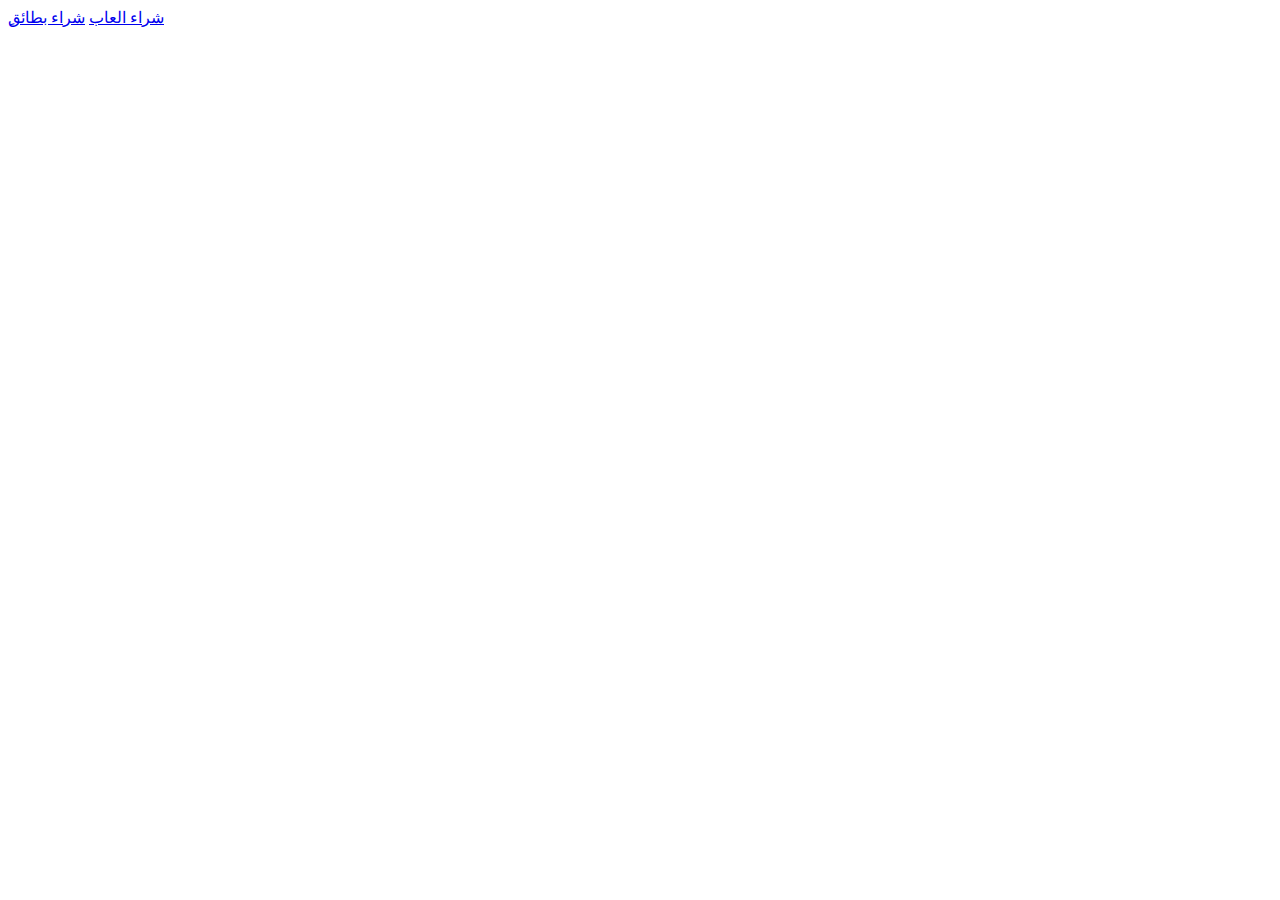
<file: HTML/index.html>
<!DOCTYPE html>
<html lang="en">
<head>
    <meta charset="UTF-8">
    <meta http-equiv="X-UA-Compatible" content="IE=edge">
    <meta name="viewport" content="width=device-width, initial-scale=1.0">
    <title>L3eeb|News page</title>
</head>
<body>
    <header>
        <nav>
            <a href="Games.html">ِشراء العاب</a>
            <a href="Cards.html">شراء بطائق</a>
        </nav>
    </header>
</body>
</html>
</file>
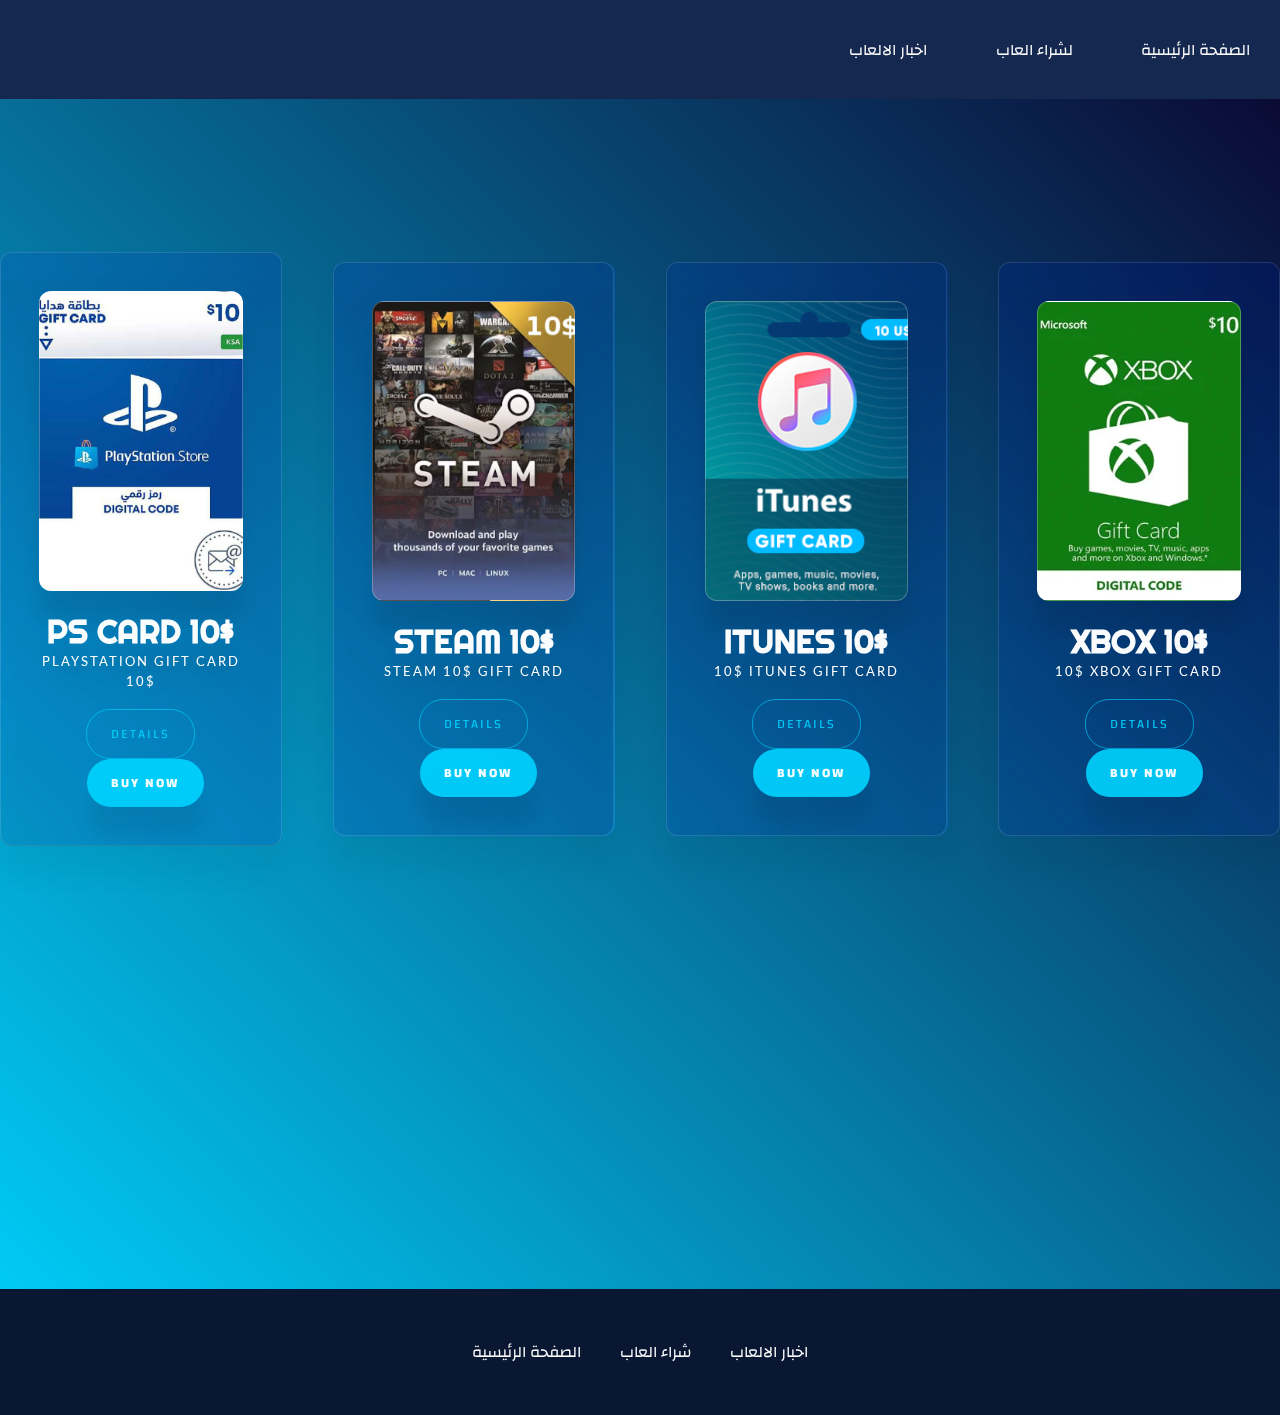
<file: HTML/giftcards.html>
<!DOCTYPE html>
<html lang="en">
<head>
    <meta charset="UTF-8">
    <meta name="viewport" content="width=device-width, initial-scale=1.0">
    <title>L3eeb|Gift cards</title>
    <link rel="stylesheet" href="../CSS/style.css">
    <link rel="stylesheet" href="../CSS/giftcards.css">
</head>
<body>
    <header>
        <nav>
            <a href="../HTML/News.html">اخبار الالعاب</a>
            <a href="../HTML/games.html">لشراء العاب</a>
            <a href="../HTML/home.html">الصفحة الرئيسية</a>
        </nav>
    </header>
    <section>
        <div class="container">
            <div class="wrapper">
                <div class="banner-image"> </div>
                    <h1>PS card 10$</h1>
                    <p>
                        Playstation gift card 10$
                    </p>
                </div>
            <div class="button-wrapper"> 
                <button class="btn outline">DETAILS</button>
                <button class="btn fill">BUY NOW</button>
            </div>
            </div>
            </div>
            <div class="container">
                <div class="wrapper">
                    <div class="banner-image2"> </div>
                        <h1>Steam 10$</h1>
                        <p>
                            Steam 10$ gift card
                        </p>
                    </div>
                <div class="button-wrapper"> 
                    <button class="btn outline">DETAILS</button>
                    <button class="btn fill">BUY NOW</button>
                </div>
                </div>
                </div>
                <div class="container">
                    <div class="wrapper">
                        <div class="banner-image3"> </div>
                            <h1>Itunes 10$</h1>
                            <p>
                                10$ Itunes gift card
                            </p>
                        </div>
                    <div class="button-wrapper"> 
                        <button class="btn outline">DETAILS</button>
                        <button class="btn fill">BUY NOW</button>
                    </div>
                    </div>
                    </div>
                    <div class="container">
                        <div class="wrapper">
                            <div class="banner-image4"> </div>
                                <h1>Xbox 10$</h1>
                                <p>
                                    10$ Xbox gift card
                                </p>
                            </div>
                        <div class="button-wrapper"> 
                            <button class="btn outline">DETAILS</button>
                            <button class="btn fill">BUY NOW</button>
                        </div>
                        </div>
                        </div>
    </section>
    <footer>
        <a href="home.html">الصفحة الرئيسية</a>
        <a href="games.html">شراء العاب</a>
        <a href="News.html">اخبار الالعاب</a>
    </footer>
</body>
</html>
</file>
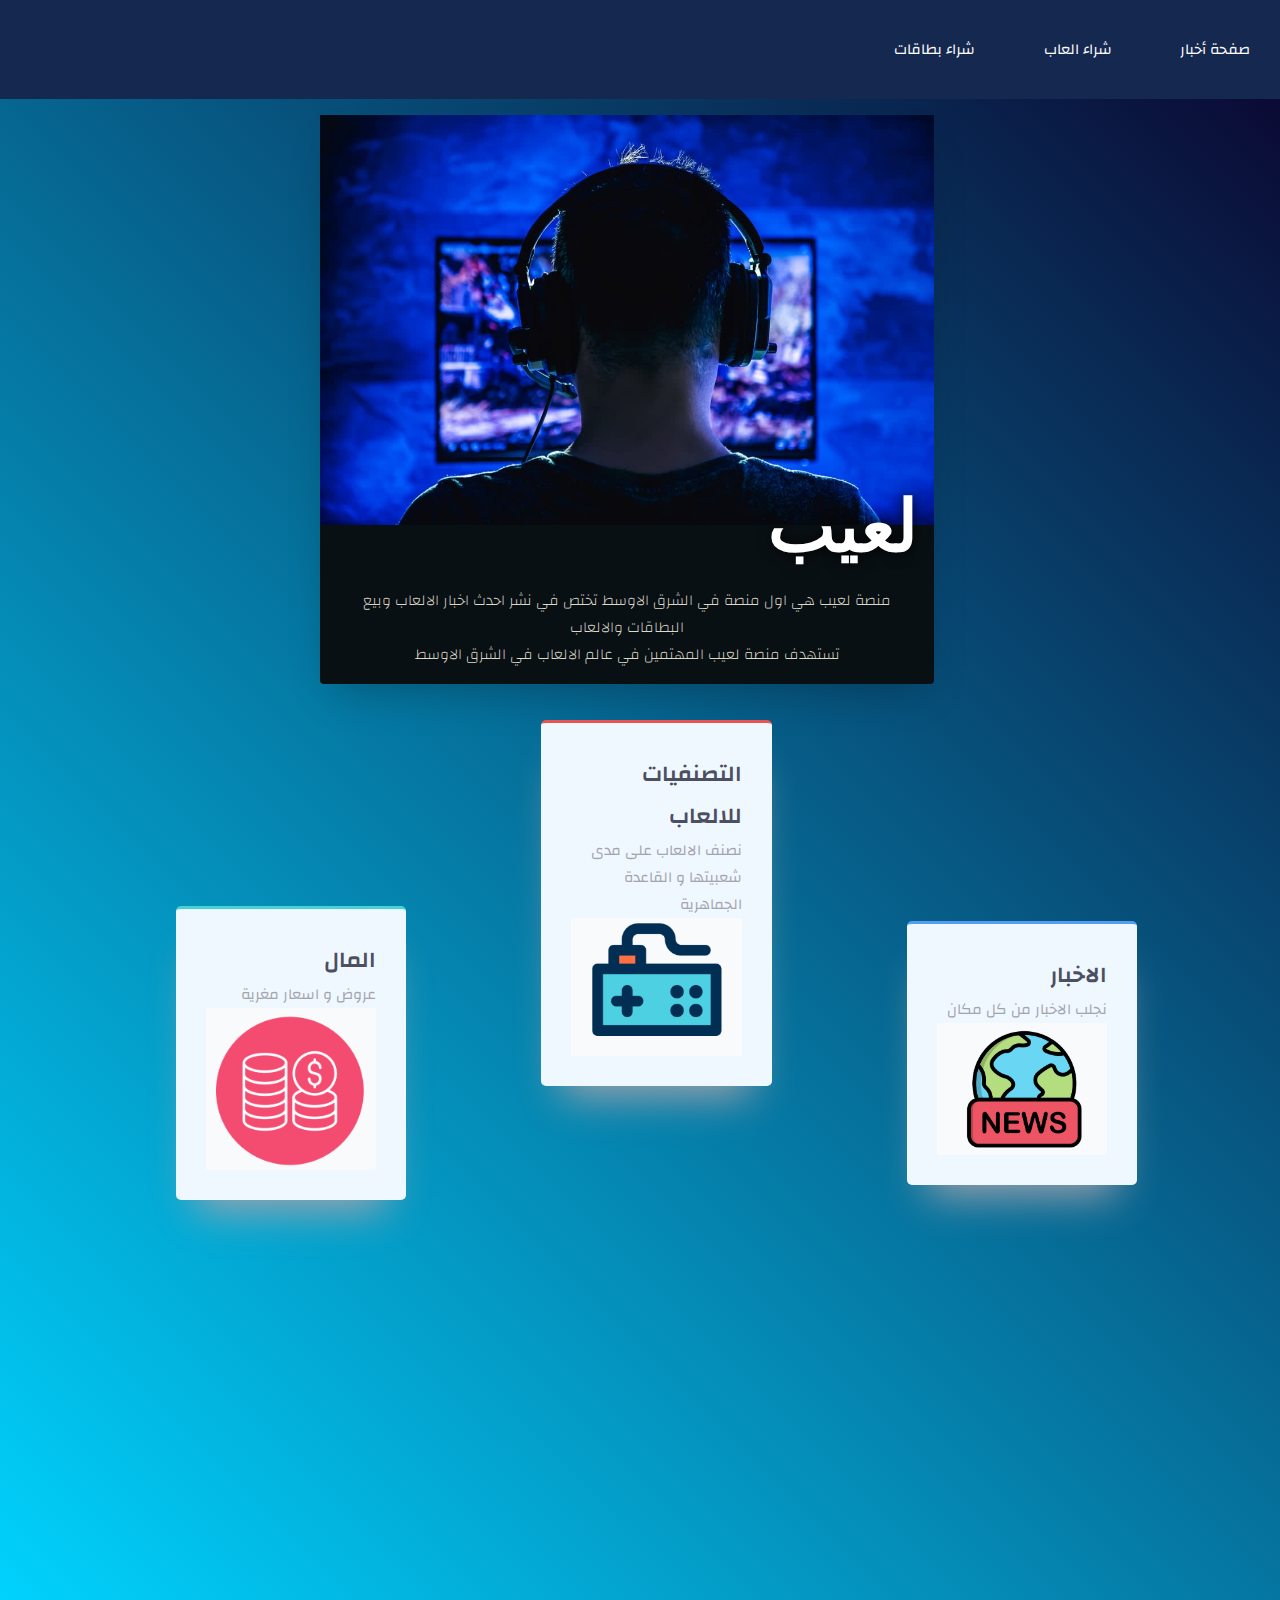
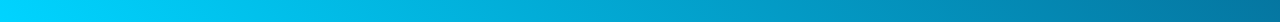
<file: HTML/home.html>
<!DOCTYPE html>
<html lang="en">
<head>
    <meta charset="UTF-8">
    <meta name="viewport" content="width=device-width, initial-scale=1.0">
    <title>Document</title>
    <link rel="stylesheet" href="../CSS/style.css">
    <link rel="stylesheet" href="../CSS/home.css">
</head>
<body>

  <!-- test -->
    <header>
        <nav class="navigation">
            <a href="giftcards.html">شراء بطاقات</a>
            <a href="Games.html">شراء العاب</a>
            <a href="News.html">صفحة أخبار</a>
        </nav>
    </header>
    <div class="main">
  <ul class="cards">
    <li class="cards_item" id="item_salad">
      <div class="card">
        <div class="card_price"></div>
        <div class="card_image"><img src="../IMG/home.jpg" alt="la3eeb in a web"></div>
        
        <div class="card_content">
          <h2 class="card_title">لعيب</h2>
          <div class="card_text">
            <p>منصة لعيب هي اول منصة في الشرق الاوسط تختص في نشر احدث اخبار الالعاب وبيع البطاقات والالعاب</p>
            <p>تستهدف منصة لعيب المهتمين في عالم الالعاب في الشرق الاوسط</p>
          </div>
        </div>
      </div>
    </li>
    <div class="header">
      </div>
      <div class="row1-container">   

        <div class="box box-down cyan">
          <h2 dir="rtl">المال</h2>
          <p dir="rtl">عروض و اسعار مغرية</p>
          <img src="../IMG/money.png" alt="">
        </div>
    
        <div class="box red">
          <h2 dir="rtl">التصنفيات للالعاب</h2>
          <p dir="rtl">نصنف الالعاب على مدى شعبيتها و القاعدة الجماهرية</p>
          <img src="../IMG/joystick.png" alt="">
        </div>
    
        <div class="box box-down blue">
          <h2 dir="rtl">الاخبار</h2>
          <p dir="rtl">نجلب الاخبار من كل مكان</p>
          <img src="../IMG/2023-06-14_174308.png" alt="">
        </div>
      </div>
      <footer>

      </footer>
</body>
</html>
</file>
<file: CSS/style.css>
@import url('https://fonts.googleapis.com/css2?family=Changa&display=swap');

/*basic desgin*/
*{
    padding:0;
    margin:0;
    font-family: 'Changa', sans-serif;
    box-sizing: border-box;
}


/*header*/

header
{
    background-color:#142850;
    height: 11vh;
    display:flex;
    justify-content: end;
    align-items:center;
}
nav
{
    display:flex;
    justify-content: end;
    align-items:center;
    width:550px;
    height: 75px;
    gap:7%;
}


nav a
{
    margin-right: 30px;
    color:white;
    text-decoration:none;
    transition:0.5s;

}
nav a:hover
{
    transform:scale(1.3);
}


/*footer*/
footer
{
    background-color:#0a1733;
    height: 14vh;
    display:flex;
    justify-content: center;
    gap:3%;
    align-items:center;
    margin-top:290px
}
footer a
{
    color:white;
    text-decoration:none;
    transition:0.5s;
}
footer a:hover
{
    transform:scale(1.3);
}
</file>
<file: CSS/giftcards.css>
@import url('https://fonts.googleapis.com/css2?family=Righteous&display=swap');
@import url('https://fonts.googleapis.com/css2?family=Lato:wght@300&display=swap');

body {
  /* solid background */
    background: rgb(0,212,255);
    
    /* gradient background*/
    background: linear-gradient(45deg, rgba(0,212,255,1) 0%, rgba(11,3,45,1) 100%);    
    
}

.container {
    backdrop-filter: blur(16px) saturate(180%);
    -webkit-backdrop-filter: blur(16px) saturate(180%);
    background-color: rgba(17, 25, 40, 0.25);
    border-radius: 12px;
    border: 1px solid rgba(255, 255, 255, 0.125);  
    padding: 38px;  
    filter: drop-shadow(0 30px 10px rgba(0,0,0,0.125));
    display: flex;
    flex-direction: column;
    align-items: center;
    justify-content:center;
    text-align: center;
}

.wrapper {
    width: 100%;
    height: 100%;
}

.banner-image {
    background-image: url(../IMG/c57272085c71076a2d51f29f49619cff2b79fdbc_491044.jpg); 
    background-position: center;
    background-size: cover;
    height: 300px;
    width: 100%;
    border-radius: 12px;
    border: 1px solid rgba(255,255,255, 0.255)
}

h1{
    margin-top:20px;
    font-family: 'Righteous', sans-serif;
    color: rgba(255,255,255,0.98);
    text-transform: uppercase;
    font-size: 1.rem;
}

p {
    color: #fff;
    font-family: 'Lato', sans-serif;
    text-align: center;
    font-size: 0.8rem;
    line-height: 150%;
    letter-spacing: 2px;
    text-transform: uppercase;
}

.button-wrapper{
    margin-top: 18px;
}

.btn {
    border: none;
    padding: 12px 24px;
    border-radius: 24px;
    font-size: 12px;
    font-size: 0.8rem;  
    letter-spacing: 2px;  
    cursor: pointer;
}

.btn + .btn {
    margin-left: 10px;
}

.outline {
    background: transparent;
    color: rgba(0, 212, 255, 0.9);
    border: 1px solid rgba(0, 212, 255, 0.6);
    transition: all .3s ease;

}

.outline:hover{
    transform: scale(1.125);
    color: rgba(255, 255, 255, 0.9);
    border-color: rgba(255, 255, 255, 0.9);
    transition: all .3s ease;  
}

.fill {
    background: rgba(0, 212, 255, 0.9);
    color: rgba(255,255,255,0.95);
    filter: drop-shadow(0);
    font-weight: bold;
    transition: all .3s ease; 
}

.fill:hover{
    transform: scale(1.125);  
    border-color: rgba(255, 255, 255, 0.9);
    filter: drop-shadow(0 10px 5px rgba(0,0,0,0.125));
    transition: all .3s ease;    
}
section
{
    gap:4%;
    display: flex;
    align-items: center;
    justify-content: center;    
    height: 100vh;  
}
.banner-image2
{
    background-image: url(../IMG/5911ec005bafe3cffe1bad14.avif); 
    background-position: center;
    background-size: cover;
    height: 300px;
    width: 100%;
    border-radius: 12px;
    border: 1px solid rgba(255,255,255, 0.255)
}
.banner-image3
{
    background-image: url(../IMG/a517105a-af7d-47b7-b81f-8701458454cb.jpg);
    background-position: center;
    background-size: cover;
    height: 300px;
    width: 100%;
    border-radius: 12px;
    border: 1px solid rgba(255,255,255, 0.255)
}
.banner-image4
{
    background-image:url(../IMG/thumbnail_1681731704_643d307884854.webp);
    background-position: center;
    background-size: cover;
    height: 300px;
    width: 100%;
    border-radius: 12px;
    border: 1px solid rgba(255,255,255, 0.255)
}
</file>
<file: CSS/home.css>
@import url('https://fonts.googleapis.com/css2?family=Changa&display=swap');

*::before,
* {
  box-sizing: border-box;
  margin: 0;
  padding: 0;
}
body {
    background: linear-gradient(45deg, rgba(0,212,255,1) 0%, rgba(11,3,45,1) 100%);
  -webkit-font-smoothing: antialiased;
  -moz-font-smoothing: antialiased;
  -o-font-smoothing: antialiased;
  font-family: 'Segoe UI', Tahoma, Geneva, Verdana, sans-serif;
}

.main {
  margin: 0 auto;
}

.cards {
  display: flex;
  flex-wrap: wrap;
  list-style: none;
  margin-left: 10%;
  padding: 0;
}

.cards_item {
  display: flex;
  padding: 1rem;
  max-width: 800px;
  margin: 0 auto;
}

.card_image {
    width: 100%;
    margin-top: -24px;
}
img{
    width: 100%;
    max-width: 800px;
    height: 100%;
    object-fit: cover;
  }
  
  &:after {
    content: "";
    display: block;
    width: 100%;
    height: 100px;
    position: relative;
    top: -100px;
  }


.card {
  background-color: #091014;
  border-radius: 0.25rem;
  box-shadow: 0 20px 40px -14px rgba(0, 0, 0, 0.25);
  display: flex;
  flex-direction: column;
  width: 80%;
}

.card_content {
  padding: 1rem;
  z-index: 1;
  display: block;
}

.card_title {
  font-family: 'Lobster', cursive;
  font-size: 72px;
  line-height: 72px;
  margin-top: -50px;
  margin-bottom: 24px;
  text-shadow: black 1px 0 15px;
  color: white;
  text-align: end;
}

.card_text {
  color: #DDDACB;
  text-align: center;
  font-family: 'Raleway', sans-serif;
  font-weight: 200;}
  p {
    max-width: 700px;
  }


.card_price {
  position: relative;
  top: 10px;
  right: 16px;
  text-align: right;
  color: white;
  font-family: "Raleway", sans-serif;
  height: 24px;
  font-size: 36px;
  font-weight: 400;
  text-shadow: black 3px 0px 6px;
}

#item_fig .card:after {
  content: "Seasonal";
  font-family: "Raleway", sans-serif;
  color: rgba(234, 225, 175, 0.8);
  font-weight: 600;
  font-style: italic;
  text-transform: uppercase;
  display: block;
  width: 10ch;
  height: 1.5em;
  padding: 0.2em 0.4em;
  position: relative;
  bottom:calc(100% - 2.5em);
  left:1em;
}
  
:root {
    --red: hsl(0, 78%, 62%);
    --cyan: hsl(180, 62%, 55%);
    --orange: hsl(34, 97%, 64%);
    --blue: hsl(212, 86%, 64%);
    --varyDarkBlue: hsl(234, 12%, 34%);
    --grayishBlue: hsl(229, 6%, 66%);
    --veryLightGray: hsl(0, 0%, 98%);
    --weight1: 200;
    --weight2: 400;
    --weight3: 600;
}

body {
    font-size: 15px;
    font-family: 'Changa', sans-serif;
    background-color: var(--veryLightGray);
}

.attribution { 
    font-size: 11px; text-align: center; 
}
.attribution a { 
    color: hsl(228, 45%, 44%); 
}

h1:first-of-type {
    font-weight: var(--weight1);
    color: var(--varyDarkBlue);

}

h1:last-of-type {
    color: var(--varyDarkBlue);
}

@media (max-width: 400px) {
    h1 {
        font-size: 1.5rem;
    }
}

.header {
    text-align: center;
    line-height: 0.8;
    margin-bottom: 50px;
    margin-top: 100px;
}

.header p {
    margin: 0 auto;
    line-height: 2;
    color: var(--grayishBlue);
}


.box p {
    color: var(--grayishBlue);
}

.box {
    border-radius: 5px;
    box-shadow: 0px 30px 40px -20px var(--grayishBlue);
    padding: 30px;
    margin: 20px; 
    margin-right: 10%; 
}

img {
    float: right;
}

@media (max-width: 450px) {
    .box {
        height: 200px;
    }
}

@media (max-width: 950px) and (min-width: 450px) {
    .box {
        text-align: center;
        height: 180px;
    }
}

.cyan {
    border-top: 3px solid var(--cyan);
    background-color: aliceblue;
    height: min-content;
}
.red {
    border-top: 3px solid var(--red);
    background-color: aliceblue;
}

.blue {
    border-top: 3px solid var(--blue);
    background-color: aliceblue;
}

.orange {
    border-top: 3px solid var(--orange);
    background-color: aliceblue;
}


h2 {
    color: var(--varyDarkBlue);
    font-weight: var(--weight3);
}


@media (min-width: 950px) {
    .row1-container {
        display: flex;
        justify-content: center;
        align-items: center;
    }
    
    .row2-container {
        display: flex;
        justify-content: center;
        align-items: center;
    }
    .box-down {
        position: relative;
        top: 150px;
    }
    .box {
        width: 20%;
     
    }
    .header p {
        width: 30%;
    }
    
}
footer{
    background-color: rgb(8, 60, 96);
}

header
{
    background-color:#142850;
    height: 11vh;
    display:flex;
    justify-content: end;
    align-items:center;
}
nav
{
    display:flex;
    justify-content: end;
    align-items:center;
    width:550px;
    height: 75px;
    gap:7%;
}


nav a
{
    margin-right: 30px;
    color:white;
    text-decoration:none;
    transition:0.5s;

}
nav a:hover
{
    transform:scale(1.3);
}



footer
{
    background-color:#0a1733;
    height: 14vh;
    display:flex;
    justify-content: center;
    gap:3%;
    align-items:center;
    margin-top:290px
}
footer a
{
    color:white;
    text-decoration:none;
    transition:0.5s;
}
footer a:hover
{
    transform:scale(1.3);
}
</file>
